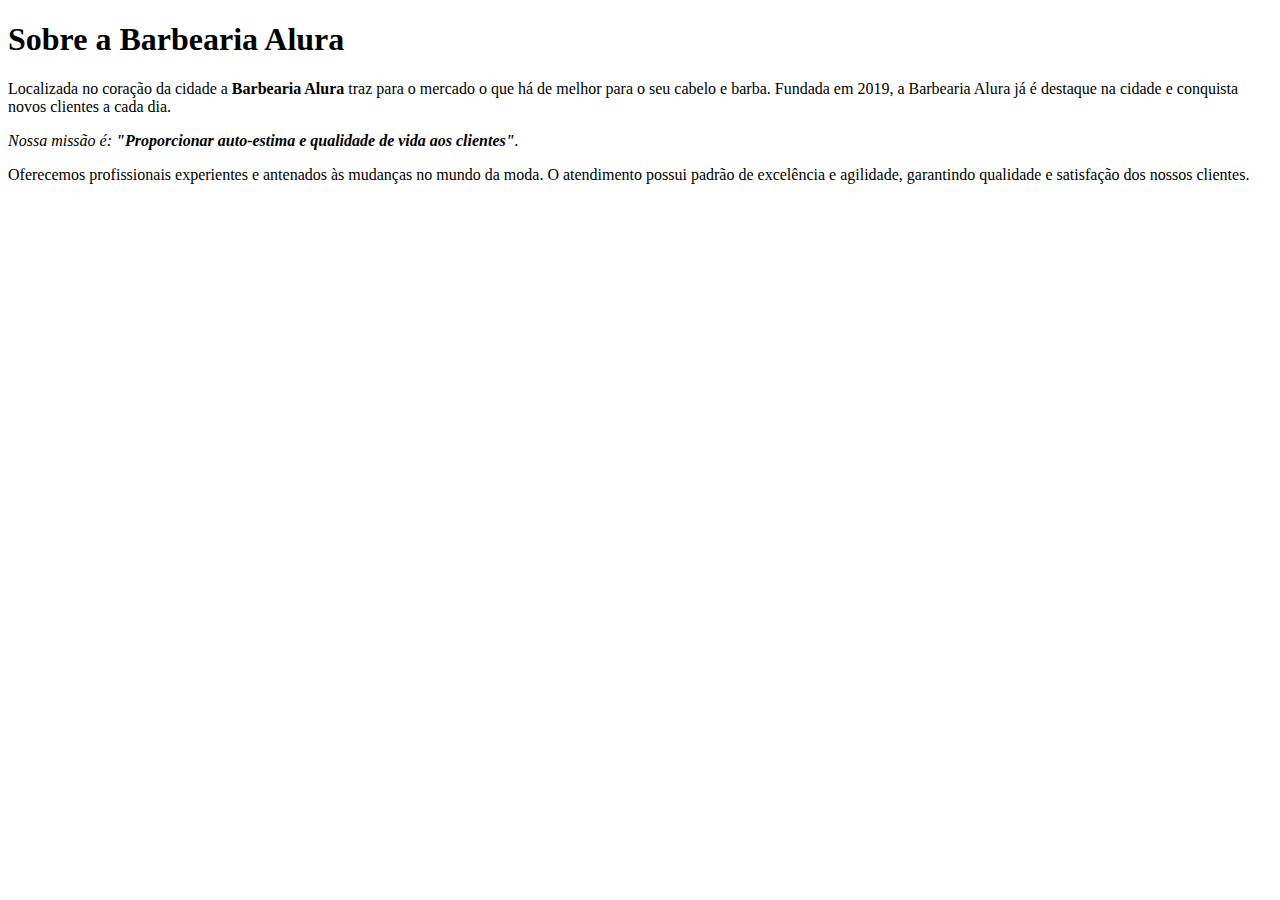
<file: HTML CSS 1 (antigo)/index.html>
<!DOCTYPE html>
<html lang="pt-br">
    <meta charset="UTF-8">
    <title>Barbearia Alura</title>
    <h1>Sobre a Barbearia Alura</h1>

    <p>Localizada no coração da cidade a <strong>Barbearia Alura</strong> traz para o mercado o que há de melhor para o seu cabelo e barba. Fundada em 2019, a Barbearia Alura já é destaque na cidade e conquista novos clientes a cada dia.</p>

    <p><em>Nossa missão é: <strong>"Proporcionar auto-estima e qualidade de vida aos clientes"</strong>.</em></p>

    <p>Oferecemos profissionais experientes e antenados às mudanças no mundo da moda. O atendimento possui padrão de excelência e agilidade, garantindo qualidade e satisfação dos nossos clientes.
    </p>
</html>
</file>
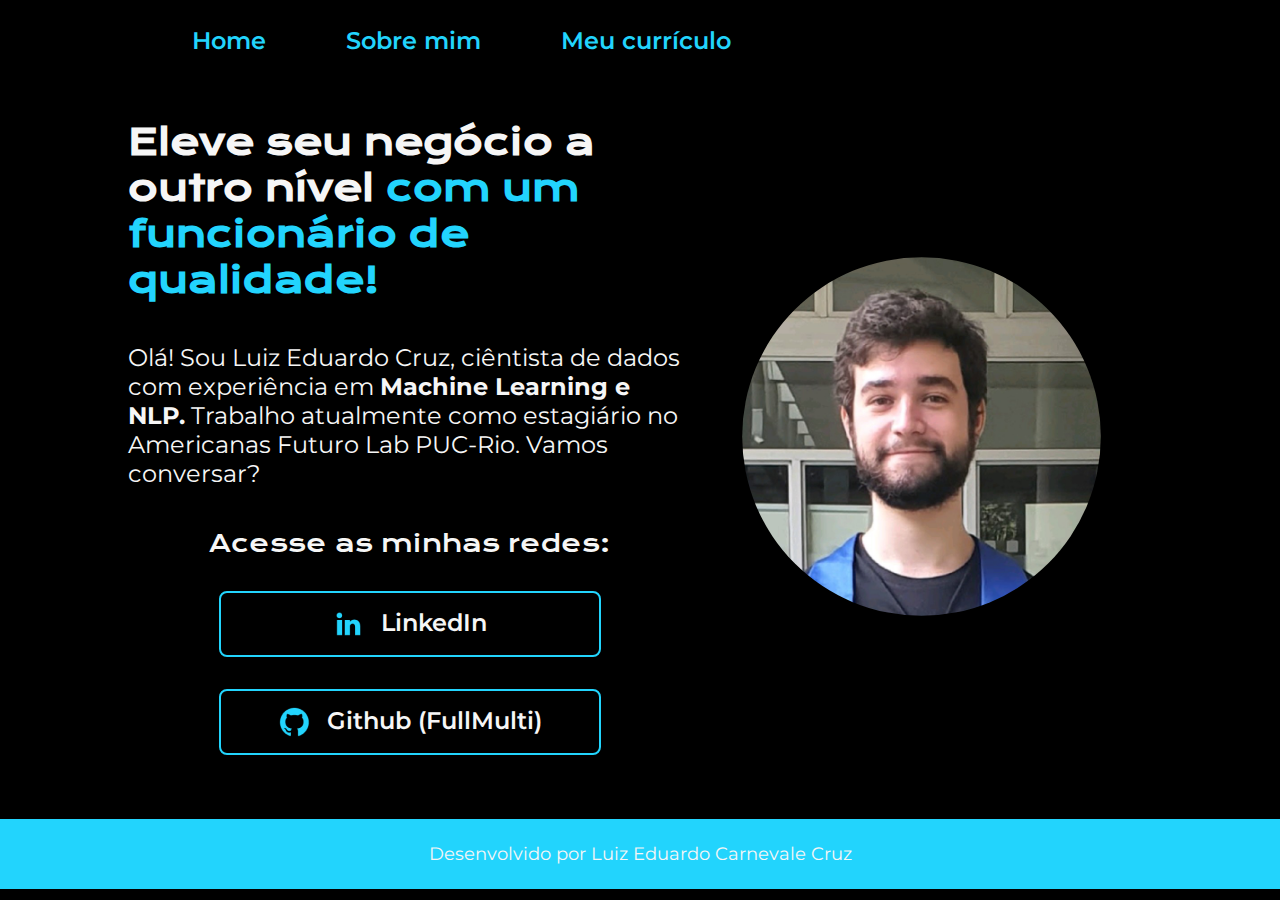
<file: HTML CSS 1 (novo)/index.html>
<!DOCTYPE html>
<html lang="pt-br">
    <head>
        <meta charset="UTF-8">
        <meta http-equiv="X-UA-Compatible" content="IE=edge">
        <meta name="viewport" content="width=device-width, initial-scale=1.0">
        <title>Portifólio</title>
        <link rel="stylesheet" href="./styles/style.css">
    </head>
    <body>
        <header class="cabecalho">
            <nav class="cabecalho__menu">
                <a class="cabecalho__menu__link" href="index.html">Home</a>
                <a class="cabecalho__menu__link" href="about.html" >Sobre mim</a>
                <a class="cabecalho__menu__link" href="curriculo.html" >Meu currículo</a>
            </nav>
        </header>
        <main class="apresentacao">
            <section class="apresentacao__conteudo">
                <h1 class="apresentacao__conteudo_titulo">Eleve seu negócio a outro nível <strong class="titulo-destaque">com um funcionário de qualidade!</strong> </h1>
                <p class="apresentacao__conteudo__texto">Olá! Sou Luiz Eduardo Cruz, ciêntista de dados com experiência em
                <strong>Machine Learning e NLP.</strong> Trabalho atualmente como estagiário no Americanas Futuro Lab PUC-Rio. Vamos conversar?</p>
                <div class="apresentacao__links">
                    <h2 class="apresentacao__links__subtitulo">Acesse as minhas redes:</h2>
                    <a class="apresentacao__links__link" href="https://www.linkedin.com/in/luiz-eduardo-carnevale-cruz/">
                        <img src="assets/linkedin.png" class="apresentacao__links__links__" alt="linkedin">
                        LinkedIn
                    </a>
                    <a class="apresentacao__links__link" href="https://github.com/Nano2PlastProject/TheFullMulti_RIVER">
                        <img src="assets/github.png" class="apresentacao__links__links__" alt="github">
                        Github (FullMulti)
                    </a>
                </div>
            </section>
            <img class="eu" src="Foto formatura linkedin.jpg" alt="Luiz Eduardo Cruz formado :)">
        </main>
        <footer class="rodape">
            <p>Desenvolvido por Luiz Eduardo Carnevale Cruz</p>
        </footer>
    </body>
</html>
</file>
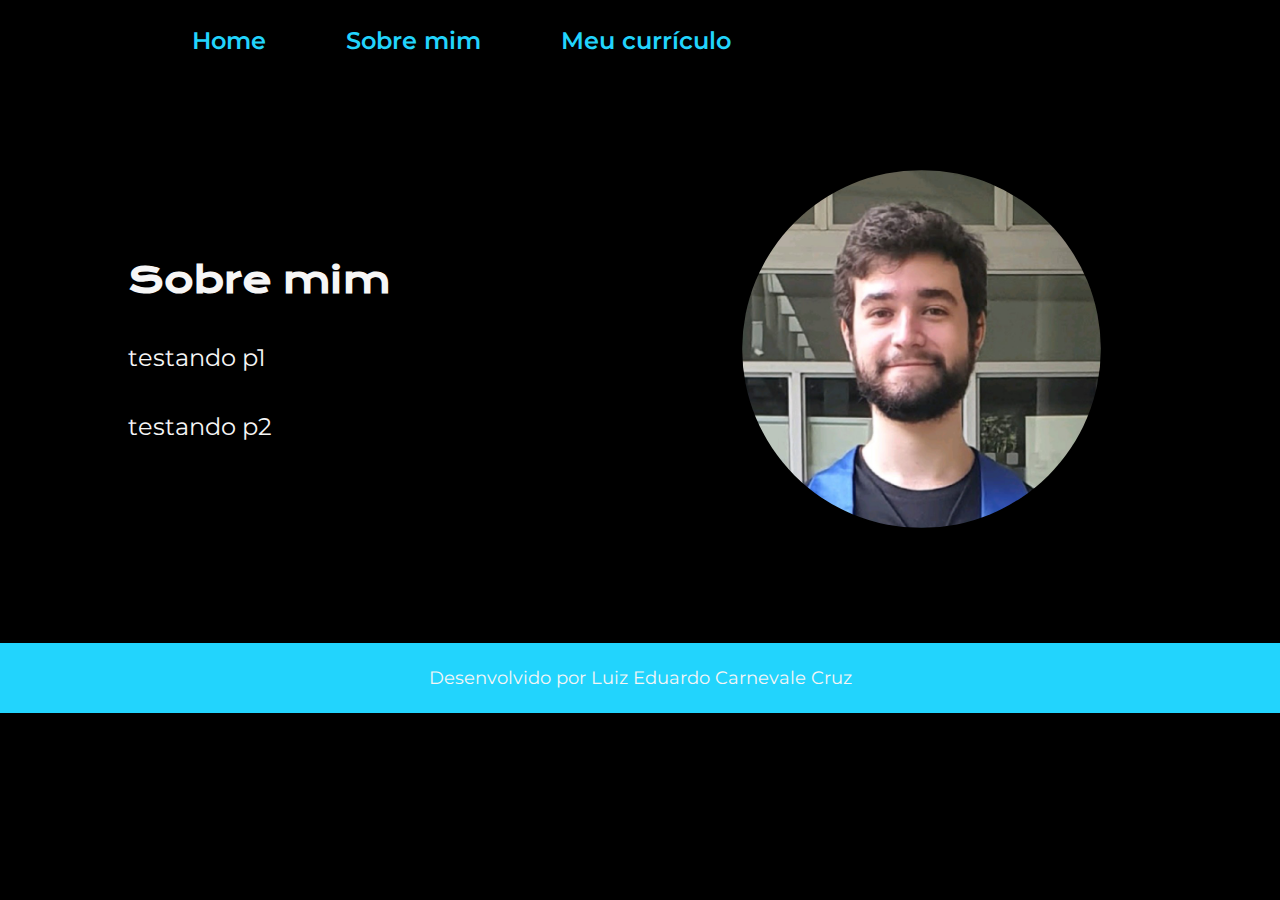
<file: HTML CSS 1 (novo)/about.html>
<!DOCTYPE html>
<html lang="pt-br">
<head>
    <meta charset="UTF-8">
    <meta http-equiv="X-UA-Compatible" content="IE=edge">
    <meta name="viewport" content="width=device-width, initial-scale=1.0">
    <title>Sobre mim</title>
    <link rel="stylesheet" href="./styles/style.css">
</head>
<body>
    <header class="cabecalho">
        <nav class="cabecalho__menu">
            <a class="cabecalho__menu__link" href="index.html">Home</a>
            <a class="cabecalho__menu__link" href="about.html" >Sobre mim</a>
            <a class="cabecalho__menu__link" href="curriculo.html" >Meu currículo</a>
        </nav>
    </header>
    <main class="apresentacao">  
        <section class="apresentacao__conteudo">
            <h1 class="apresentacao__conteudo_titulo">Sobre mim</h1>
            <p class="apresentacao__conteudo__texto">testando p1</p>
            <p class="apresentacao__conteudo__texto">testando p2</p>
        </section>   
        <img class="eu" src="Foto formatura linkedin.jpg" alt="Luiz Eduardo Cruz formado :)"> 
    </main>
    <footer class="rodape">
        <p>Desenvolvido por Luiz Eduardo Carnevale Cruz</p>
    </footer>
</body>
</html>
</file>
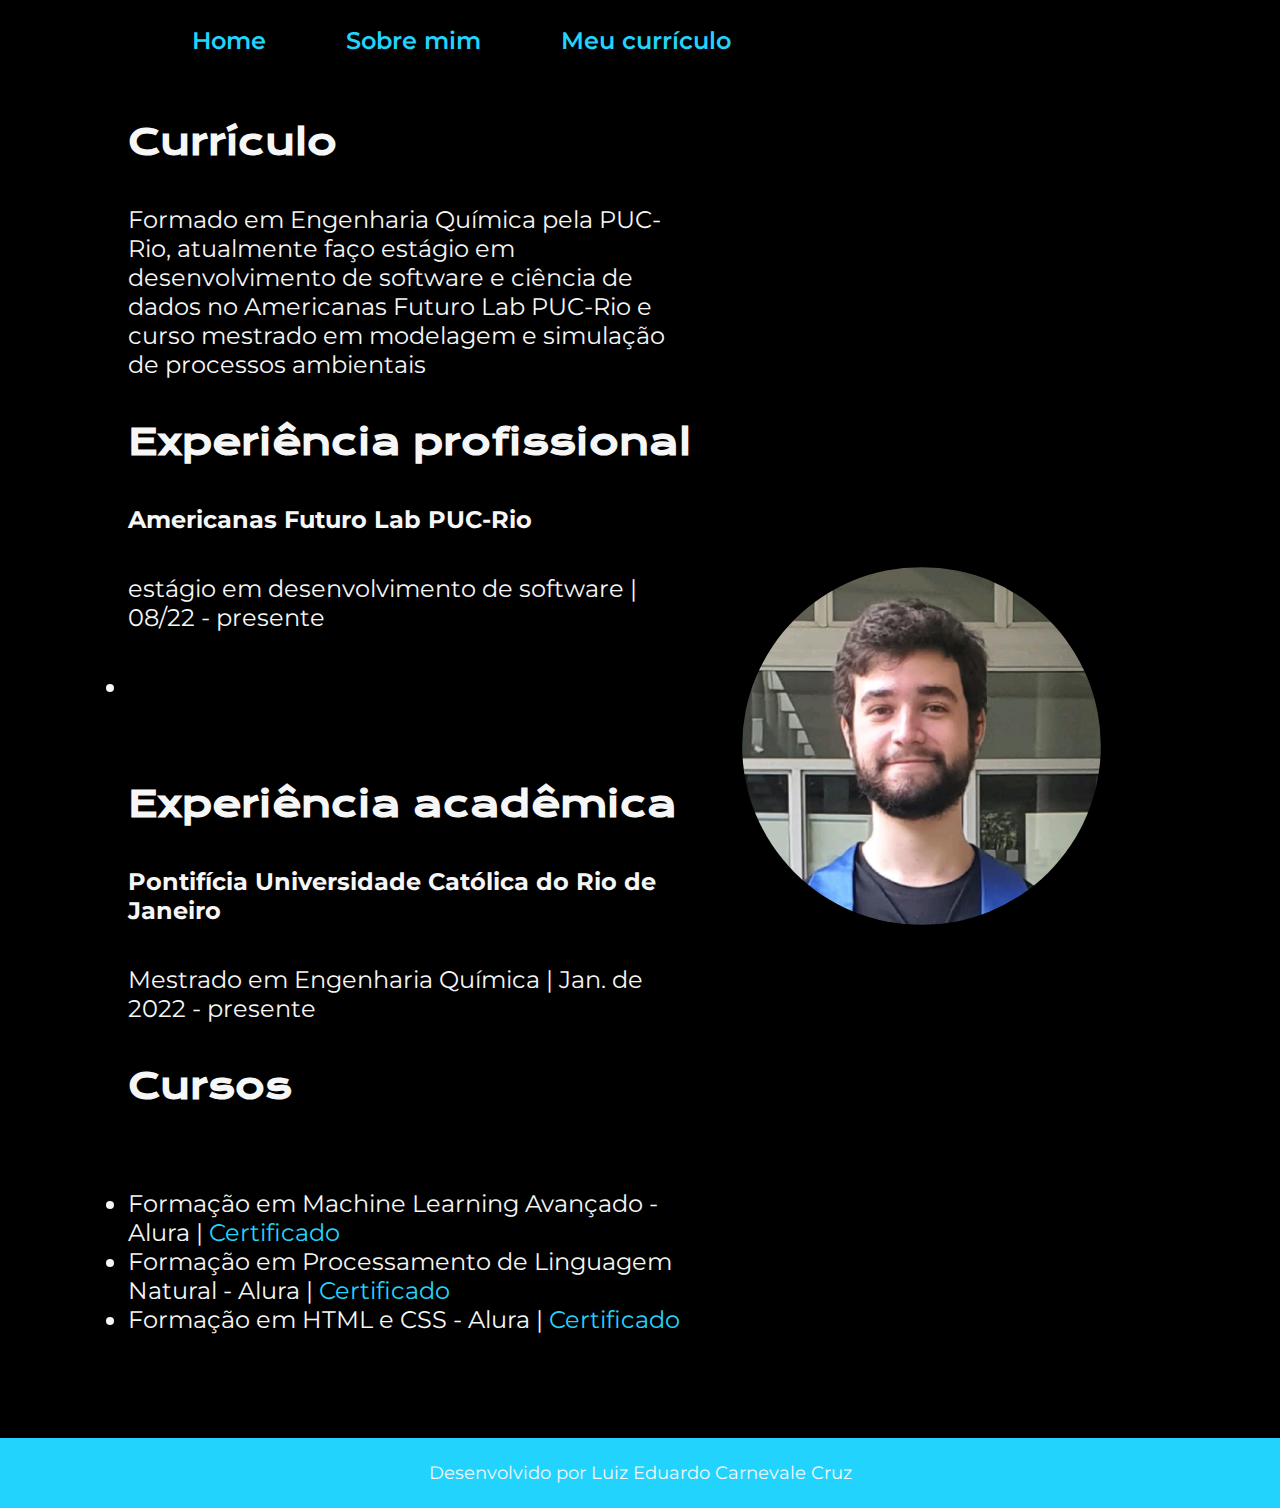
<file: HTML CSS 1 (novo)/curriculo.html>
<!DOCTYPE html>
<html lang="pt-br">
<head>
    <meta charset="UTF-8">
    <meta http-equiv="X-UA-Compatible" content="IE=edge">
    <meta name="viewport" content="width=device-width, initial-scale=1.0">
    <title>Meu currículo</title>
    <link rel="stylesheet" href="./styles/style.css">
</head>
<body>
    <header class="cabecalho">
        <nav class="cabecalho__menu">
            <a class="cabecalho__menu__link" href="index.html">Home</a>
            <a class="cabecalho__menu__link" href="about.html" >Sobre mim</a>
            <a class="cabecalho__menu__link" href="curriculo.html" >Meu currículo</a>
        </nav>
    </header>
    <main class="apresentacao">
        <section class="apresentacao__conteudo">
            <h1 class="apresentacao__conteudo_titulo">Currículo</h1>
                <p class="apresentacao__conteudo__texto">Formado em Engenharia Química pela PUC-Rio, atualmente faço estágio em desenvolvimento de software e ciência de dados no Americanas Futuro Lab PUC-Rio e curso mestrado em modelagem e simulação de processos ambientais</p>
            <h2 class="apresentacao__conteudo_titulo">Experiência profissional</h2>
            <h3 class="apresentacao__conteudo__texto">Americanas Futuro Lab PUC-Rio</h3>
            <p class="apresentacao__conteudo__texto"> estágio em desenvolvimento de software | 08/22 - presente
                <ul class="apresentacao__conteudo__texto">
                    <li></li>
                </ul>
            </p>
            <h2 class="apresentacao__conteudo_titulo">Experiência acadêmica</h2>
            <h3 class="apresentacao__conteudo__texto">Pontifícia Universidade Católica do Rio de Janeiro</h3>
            <p class="apresentacao__conteudo__texto">Mestrado em Engenharia Química | Jan. de 2022 - presente</p>
            <h2 class="apresentacao__conteudo_titulo">Cursos</h2>
            <p class="apresentacao__conteudo__texto">
                <ul class="apresentacao__conteudo__texto">
                    <li>Formação em Machine Learning Avançado - Alura | <a href="linkdocertificado">Certificado</a> </li>
                    <li>Formação em Processamento de Linguagem Natural - Alura | <a href="linkdocertificado">Certificado</a></li>
                    <li>Formação em HTML e CSS - Alura | <a href="linkdocertificado">Certificado</a></li>
                </ul>
                </p>
        </section>  
        <img class="eu" src="Foto formatura linkedin.jpg" alt="Luiz Eduardo Cruz formado :)">
    </main>
    <footer class="rodape">
        <p>Desenvolvido por Luiz Eduardo Carnevale Cruz</p>
    </footer>
</body>
</html>
</file>
<file: HTML CSS 1 (novo)/styles/style.css>
@import url('https://fonts.googleapis.com/css2?family=Krona+One&family=Montserrat:wght@400;600&display=swap');

*{
    margin: 0;
    padding: 0;
}

:root{
    --cor--primaria:#000000;
    --cor--secundaria: #f6f6f6;
    --cor--terciaria: #22d4fd;

    --fonte--primaria: 'Krona One', sans-serif;
    --fonte--secundaria: 'Montserrat', sans-serif;
}

body{
    /* height: 100vh; */
    box-sizing: border-box;
    background-color: var(--cor--primaria);
    color: var(--cor--secundaria);
}

.cabecalho{
    padding: 2% 0% 0% 15%;
}

.cabecalho__menu{
    display: flex;
    gap: 80px;
}

.cabecalho__menu__link{
    font-family: var(--fonte--secundaria);
    font-size: 24px;
    font-weight: 600;
    color: var(--cor--terciaria);
    text-decoration: none;
}

.titulo-destaque{
    color: var(--cor--terciaria);
}

.apresentacao{
    padding: 5% 10%;
    display: flex;
    align-items: center;
    justify-content: space-between;
}

.apresentacao__conteudo{
    width: 615px;
    display: flex;
    flex-direction: column;
    gap: 40px;
}

.apresentacao__conteudo_titulo{
    font-size: 36px;
    font-family: var(--fonte--primaria);
}

.apresentacao__conteudo__texto{
    font-size: 24px;
    font-family: var(--fonte--secundaria);
}

.apresentacao__conteudo__texto a{
    text-decoration: none;
    color: var(--cor--terciaria);
}

/* .apresentacao__conteudo__texto:hover{
    background-color: #272727;
} */

.apresentacao__links{
    display: flex;
    justify-content: space-between;
    flex-direction: column;
    align-items: center;
    gap: 32px;
}

.apresentacao__links__subtitulo{
    font-family: var(--fonte--primaria);
    font-weight: 400;
    font-size: 24px;
}

.apresentacao__links__link{
    /* background-color: #22D4FD; */
    display: flex;
    justify-content: center;
    gap: 16px;
    border: 2px solid var(--cor--terciaria);
    width: 378px;
    text-align: center;
    border-radius: 8px;
    font-size: 24px;
    font-weight: 600;
    padding: 15px 0;
    text-decoration: none;
    color: var(--cor--secundaria);
    font-family: var(--fonte--secundaria);
}

.apresentacao__links__link:hover{
    background-color: var(--cor--primaria);
    border: 4px solid var(--cor--terciaria);
}

.eu{
    max-width: 35%;
    padding: 5%;
    border-radius: 50%;
}

/* .eu:hover{
    border:2px solid #22D4FD;
    padding: 0%;
} */

.rodape{
    padding: 24px;
    color: var(--cor--principal);
    background-color: var(--cor--terciaria);
    text-align: center;
    font-family: var(--fonte--secundaria);
    font-size: 18px;
    font-weight: 400;
}
</file>
